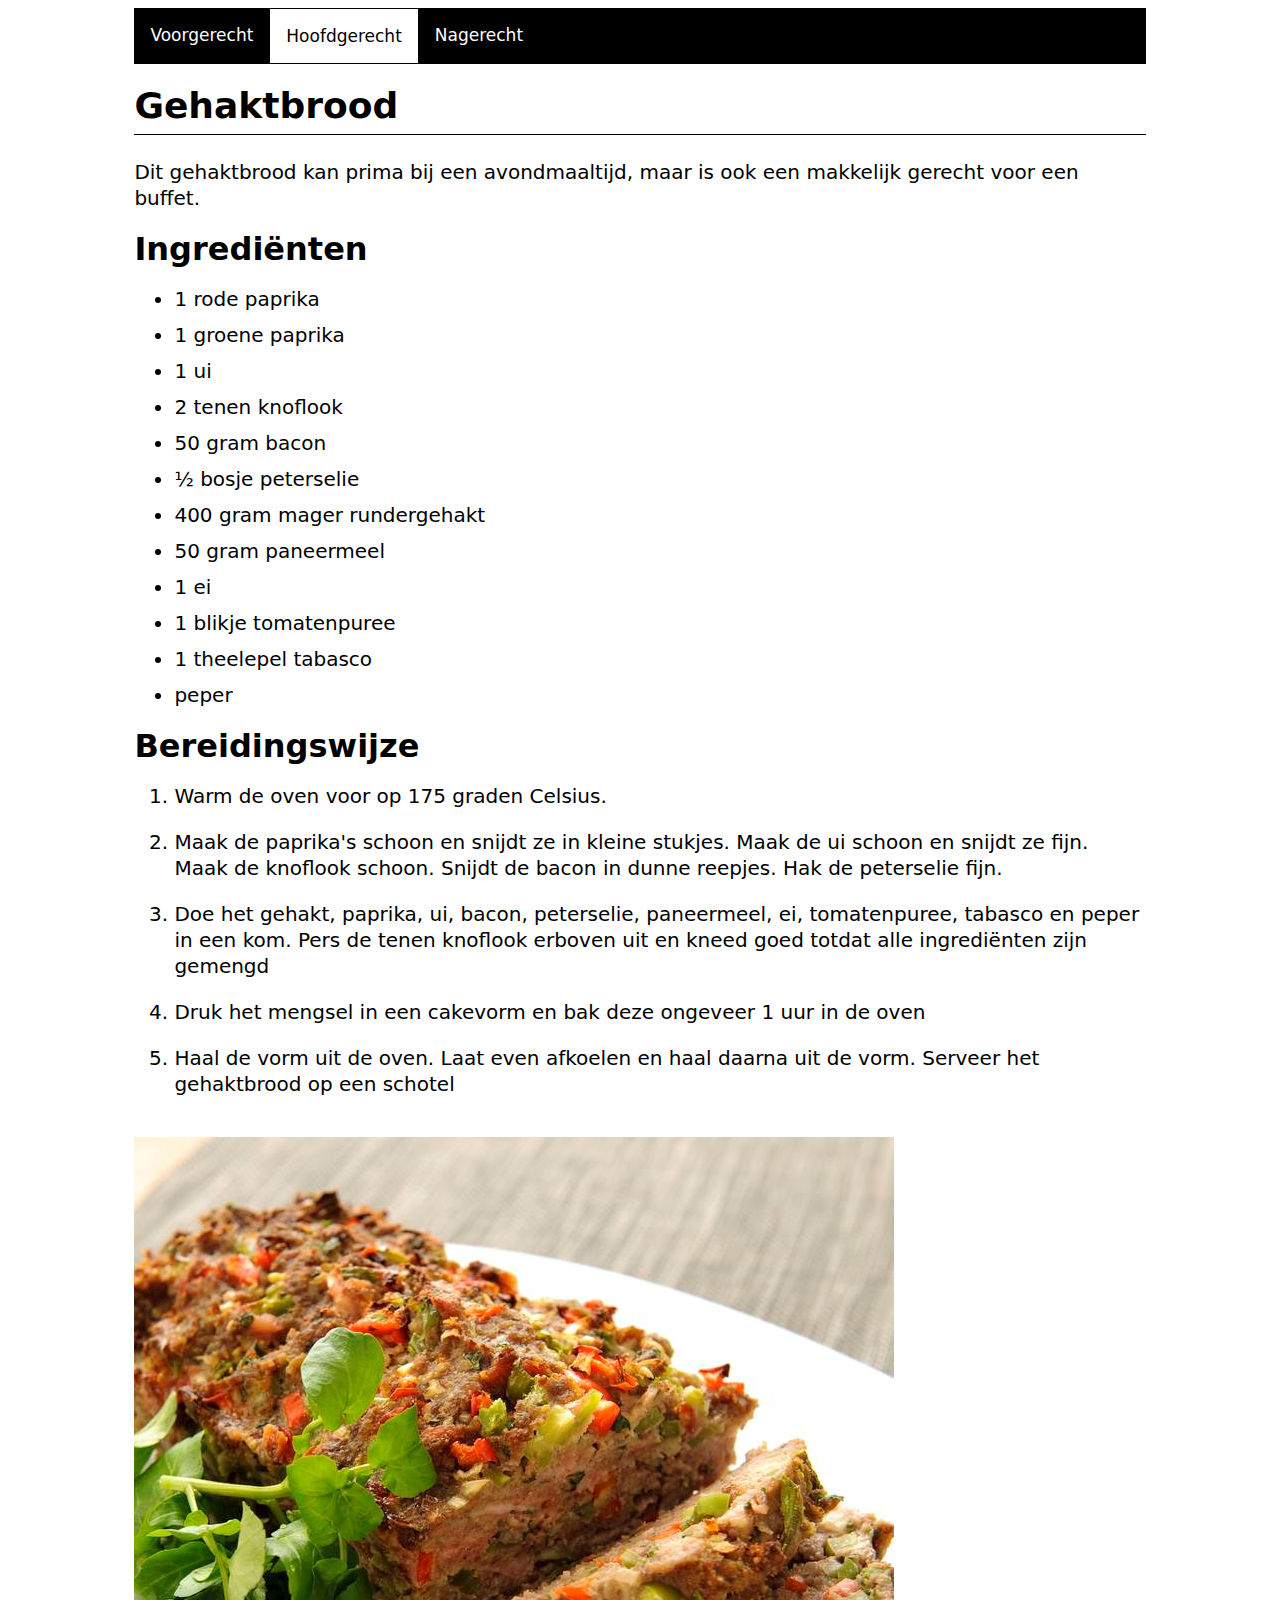
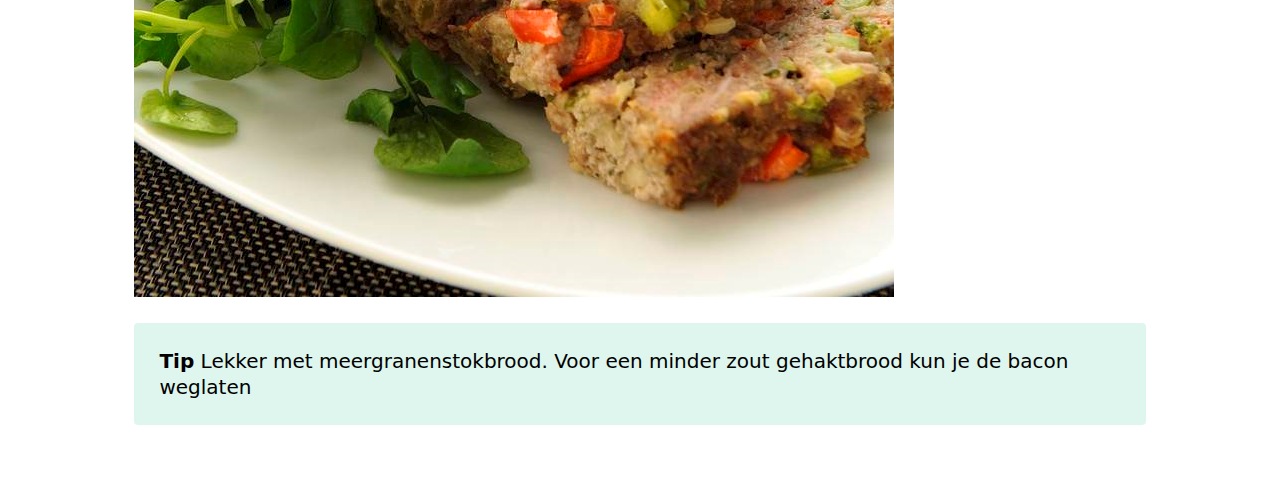
<file: index.html>
<!DOCTYPE html>
<html lang="en">
<head>
    <meta charset="UTF-8">
    <meta http-equiv="X-UA-Compatible" content="IE=edge">
    <meta name="viewport" content="width=device-width, initial-scale=1.0">
    <link rel="stylesheet" href="css/style.css">
    <title>Hoofdgerecht</title>
</head>
<body>
    <div class="Alles">
        <div class="topnav">
            <a href="voorgerecht.html">Voorgerecht</a>
            <a class="active" href="index.html">Hoofdgerecht</a>
            <a href="nagerecht.html">Nagerecht</a>
        </div>

        <div>
            <h1 class="Streep">Gehaktbrood</h1>
            <p>
                Dit gehaktbrood kan prima bij een avondmaaltijd, maar is ook een makkelijk gerecht voor een buffet. 
            </p>
        </div>
        
        <div class="ingr">
            <h1 class="p_titels">Ingrediënten</h1>
            <ul style="list-style-type: disc;">
                <li>1 rode paprika</li>
                <li>1 groene paprika</li>
                <li>1 ui</li>
                <li>2 tenen knoflook</li>
                <li>50 gram bacon</li>
                <li>&half; bosje peterselie</li>
                <li>400 gram mager rundergehakt</li>
                <li>50 gram paneermeel</li>
                <li>1 ei</li>
                <li>1 blikje tomatenpuree</li>
                <li>1 theelepel tabasco</li>
                <li>peper</li>
            </ul>


        </div>
        
        <div class="bereid">
            <h1>Bereidingswijze</h1>
            <ol>
                <li>Warm de oven voor op 175 graden Celsius.</li>
                <li>Maak de paprika's schoon en snijdt ze in kleine stukjes. Maak de ui schoon en snijdt ze fijn. Maak de knoflook schoon. Snijdt de bacon in dunne reepjes. Hak de peterselie fijn.</li>
                <li>Doe het gehakt, paprika, ui, bacon, peterselie, paneermeel, ei, tomatenpuree, tabasco en peper in een kom. Pers de tenen knoflook erboven uit en kneed goed totdat alle ingrediënten zijn gemengd</li>
                <li>Druk het mengsel in een cakevorm en bak deze ongeveer 1 uur in de oven</li>
                <li>Haal de vorm uit de oven. Laat even afkoelen en haal daarna uit de vorm. Serveer het gehaktbrood op een schotel</li>
            </ol>

        </div>

        <div>
            <img src="images/gehaktbrood.jpg" alt="foto van gehaktbrood">
        </div>

        <div>
            <p class="tip"><b>Tip</b> Lekker met meergranenstokbrood. Voor een minder zout gehaktbrood kun je de bacon weglaten</p>
        </div>
    </div>
</body>
</html>
</file>
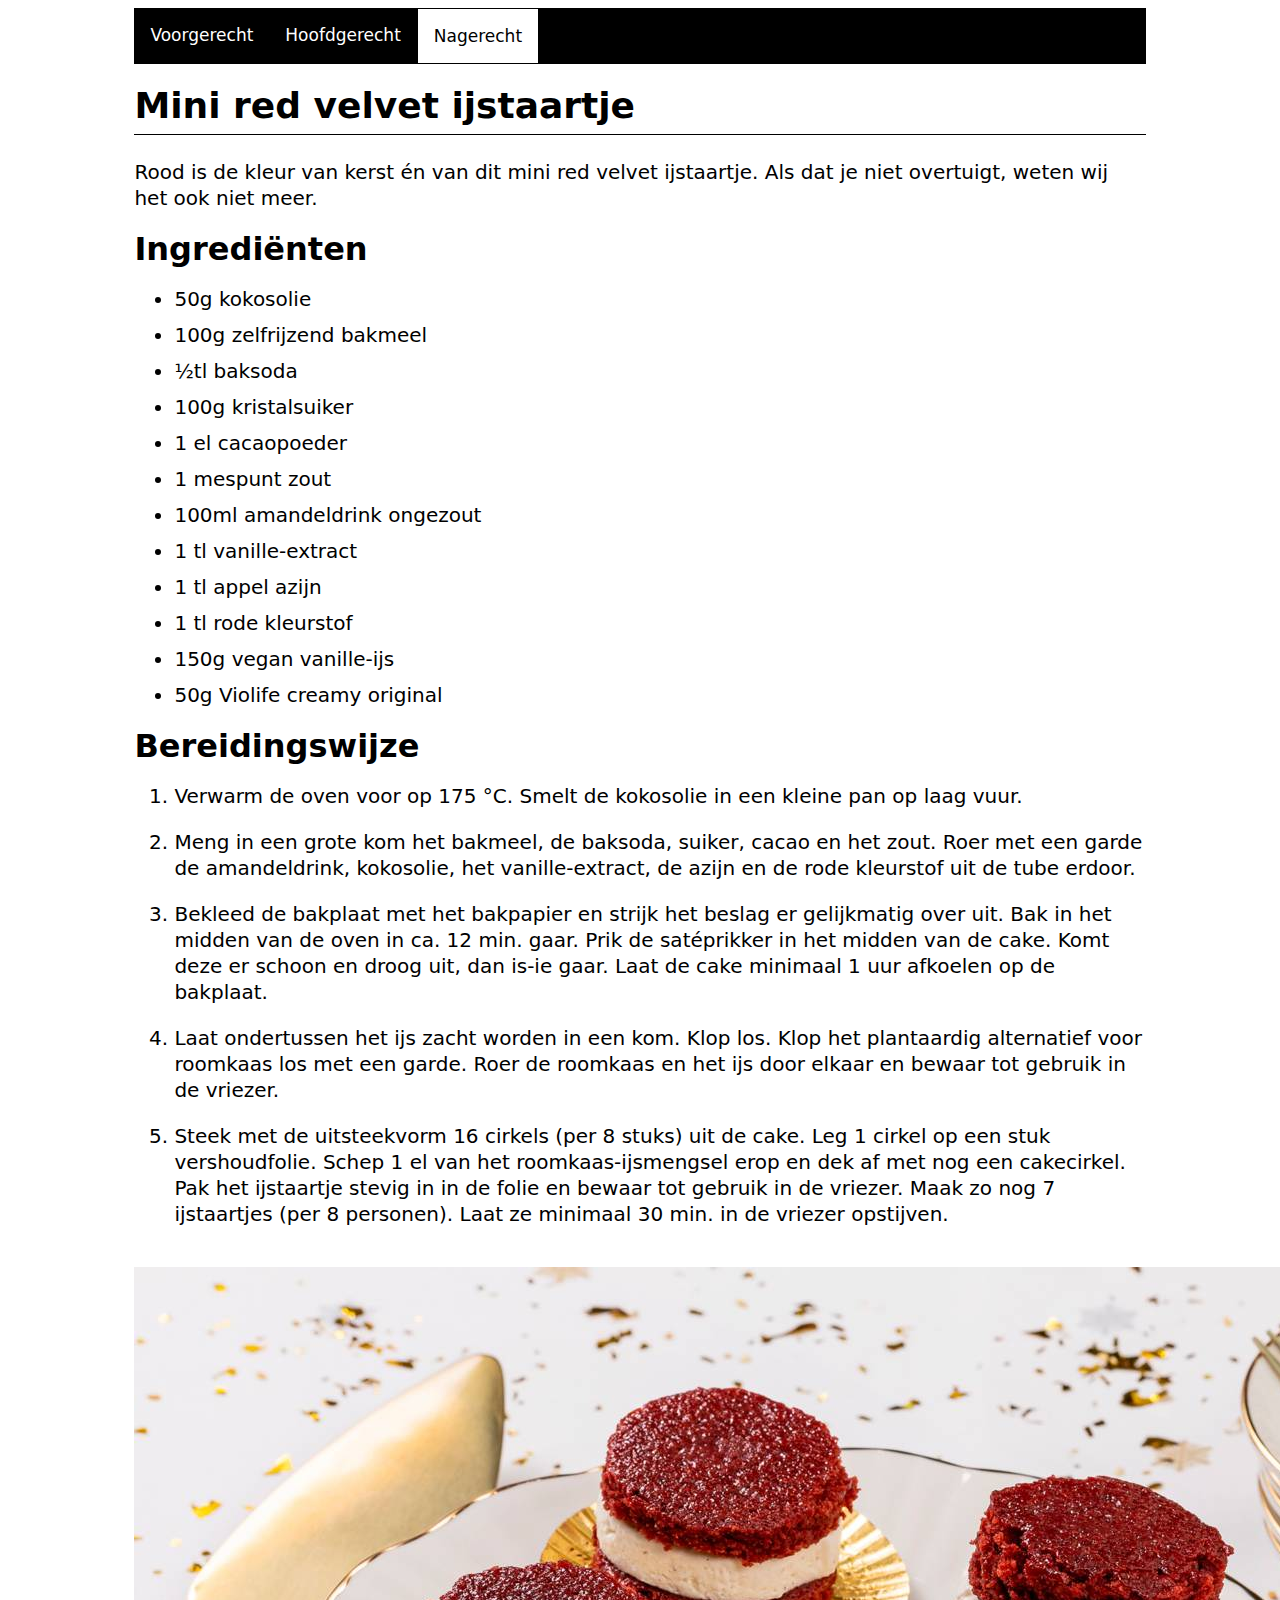
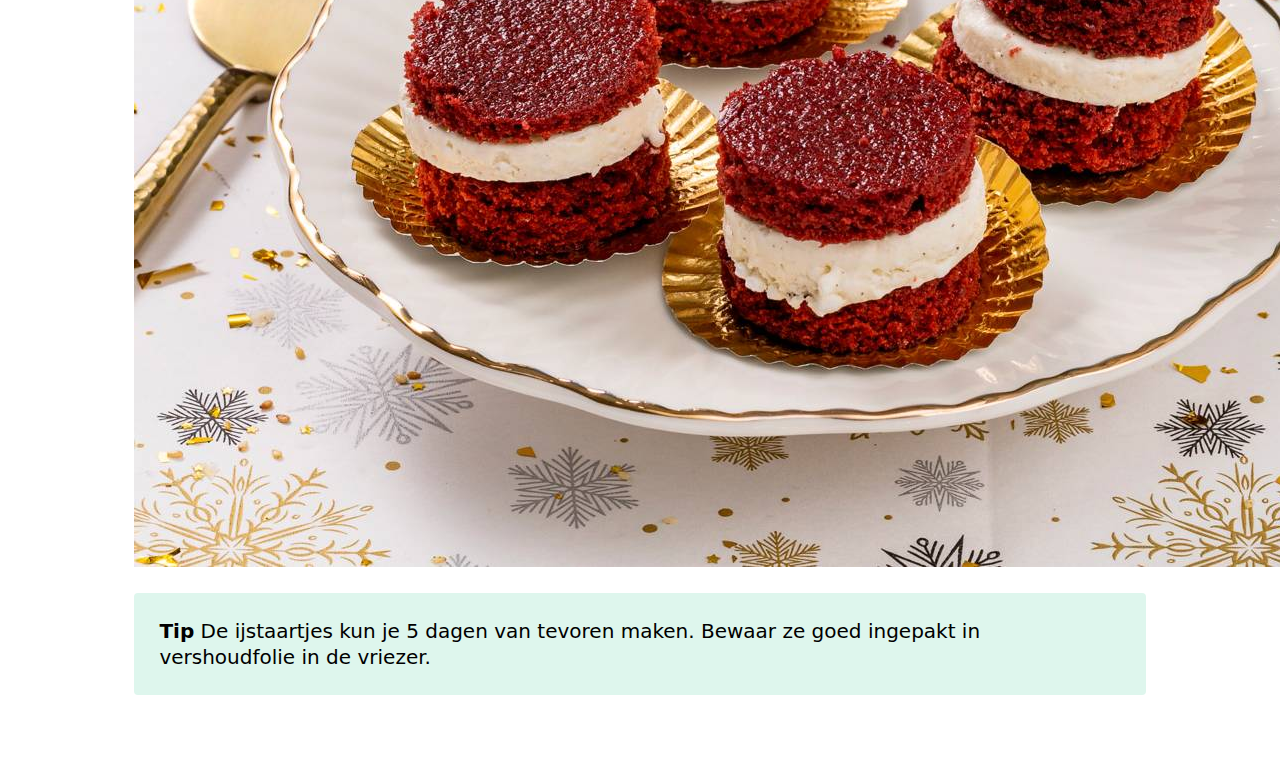
<file: nagerecht.html>
<!DOCTYPE html>
<html lang="en">
<head>
    <meta charset="UTF-8">
    <meta http-equiv="X-UA-Compatible" content="IE=edge">
    <meta name="viewport" content="width=device-width, initial-scale=1.0">
    <link rel="stylesheet" href="css/style.css">
    <title>Nagerecht</title>
</head>
<body>
    <div class="Alles">
        <div class="topnav">
            <a href="voorgerecht.html">Voorgerecht</a>
            <a href="index.html">Hoofdgerecht</a>
            <a class="active" href="nagerecht.html">Nagerecht</a>
        </div>

        <div>
            <h1 class="Streep">Mini red velvet ijstaartje</h1>
            <p>
                Rood is de kleur van kerst én van dit mini red velvet ijstaartje. Als dat je niet overtuigt, weten wij het ook niet meer. 
            </p>
        </div>
        
        <div class="ingr">
            <h1 class="p_titels">Ingrediënten</h1>
            <ul style="list-style-type: disc;">
                <li>50g kokosolie</li>
                <li>100g zelfrijzend bakmeel</li>
                <li>&half;tl baksoda</li>
                <li>100g kristalsuiker</li>
                <li>1 el cacaopoeder</li>
                <li>1 mespunt zout</li>
                <li>100ml amandeldrink ongezout</li>
                <li>1 tl vanille-extract</li>
                <li>1 tl appel azijn</li>
                <li>1 tl rode kleurstof</li>
                <li>150g vegan vanille-ijs</li>
                <li>50g Violife creamy original</li>
            </ul>


        </div>
        
        <div class="bereid">
            <h1>Bereidingswijze</h1>
            <ol>
                <li>Verwarm de oven voor op 175 °C. Smelt de kokosolie in een kleine pan op laag vuur.</li>
                <li>Meng in een grote kom het bakmeel, de baksoda, suiker, cacao en het zout. Roer met een garde de amandeldrink, kokosolie, het vanille-extract, de azijn en de rode kleurstof uit de tube erdoor.</li>
                <li>Bekleed de bakplaat met het bakpapier en strijk het beslag er gelijkmatig over uit. Bak in het midden van de oven in ca. 12 min. gaar. Prik de satéprikker in het midden van de cake. Komt deze er schoon en droog uit, dan is-ie gaar. Laat de cake minimaal 1 uur afkoelen op de bakplaat.</li>
                <li>Laat ondertussen het ijs zacht worden in een kom. Klop los. Klop het plantaardig alternatief voor roomkaas los met een garde. Roer de roomkaas en het ijs door elkaar en bewaar tot gebruik in de vriezer.</li>
                <li>Steek met de uitsteekvorm 16 cirkels (per 8 stuks) uit de cake. Leg 1 cirkel op een stuk vershoudfolie. Schep 1 el van het roomkaas-ijsmengsel erop en dek af met nog een cakecirkel. Pak het ijstaartje stevig in in de folie en bewaar tot gebruik in de vriezer. Maak zo nog 7 ijstaartjes (per 8 personen). Laat ze minimaal 30 min. in de vriezer opstijven.</li>
                
            </ol>

        </div>

        <div>
            <img src="images/taartje.jpg" alt="foto van taartje">
        </div>

        <div>
            <p class="tip"><b>Tip</b> De ijstaartjes kun je 5 dagen van tevoren maken. Bewaar ze goed ingepakt in vershoudfolie in de vriezer.</p>
        </div>
    </div>
</body>
</html>
</file>
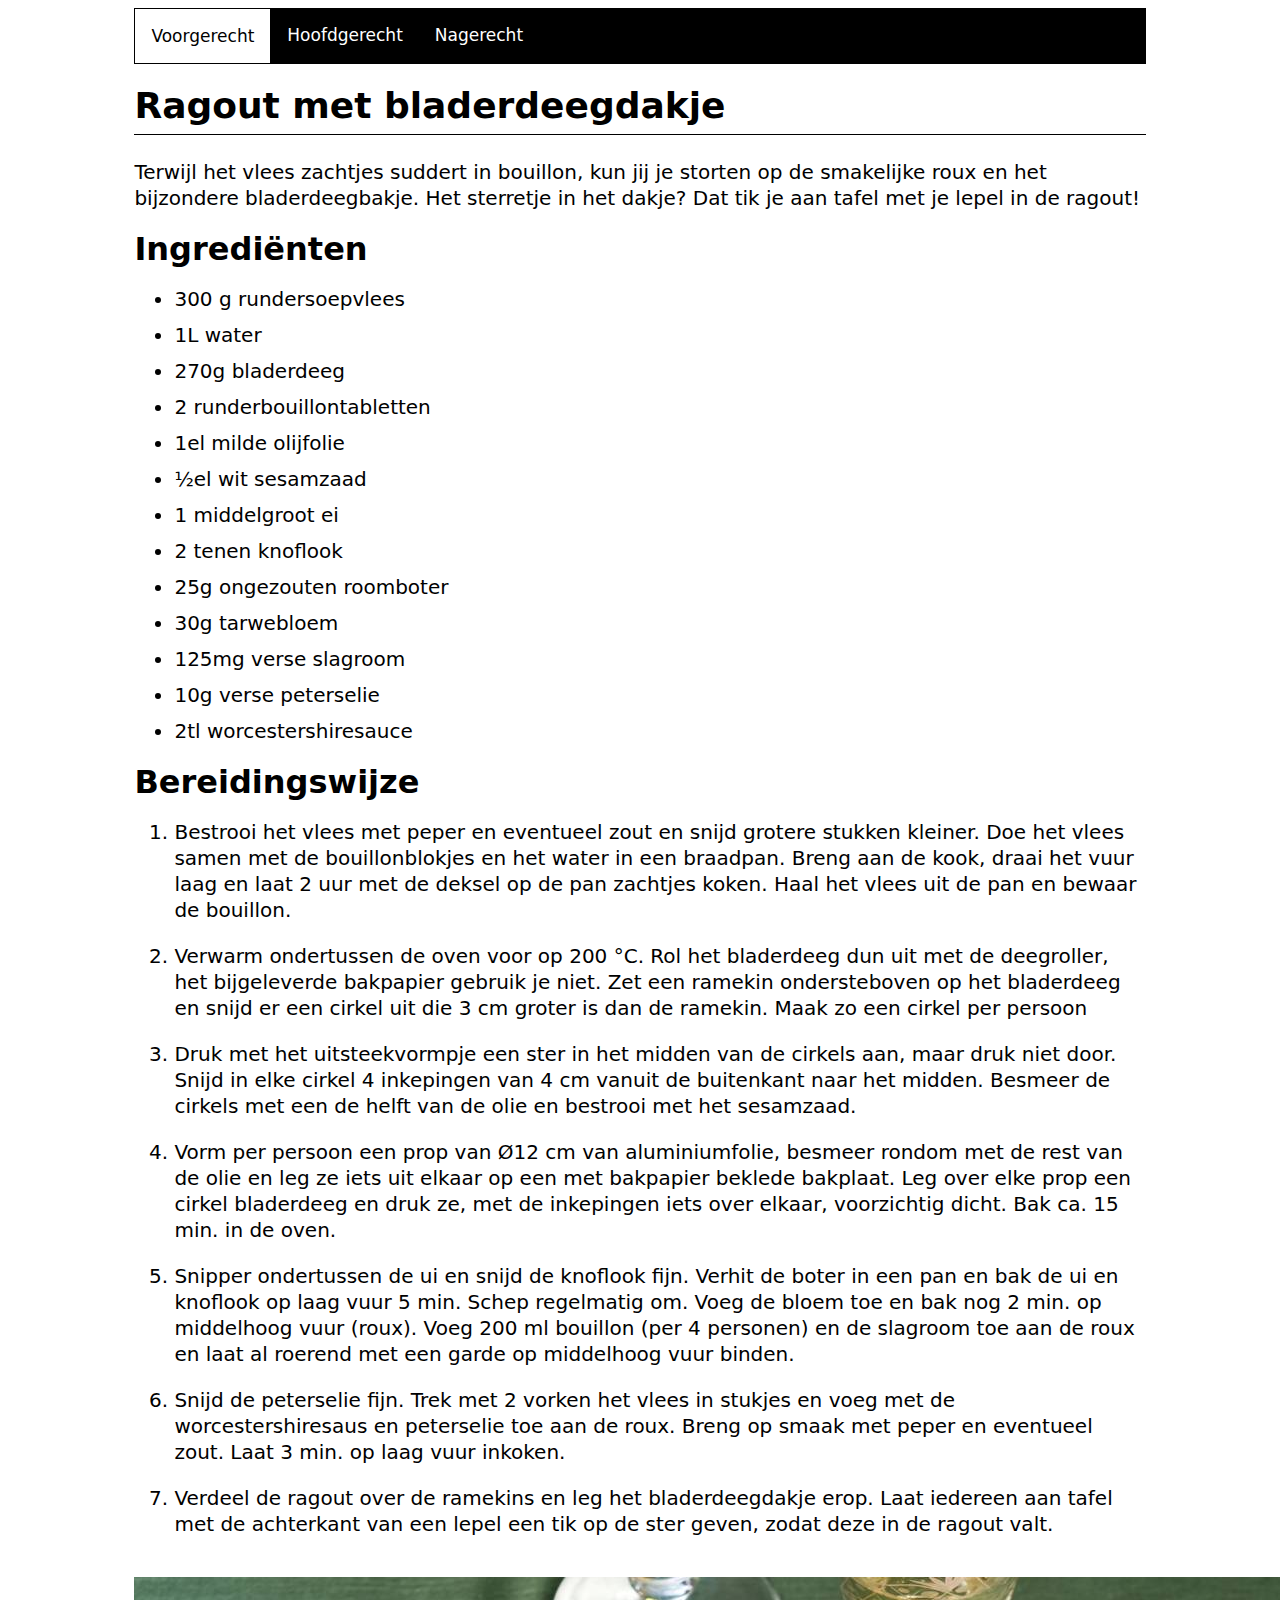
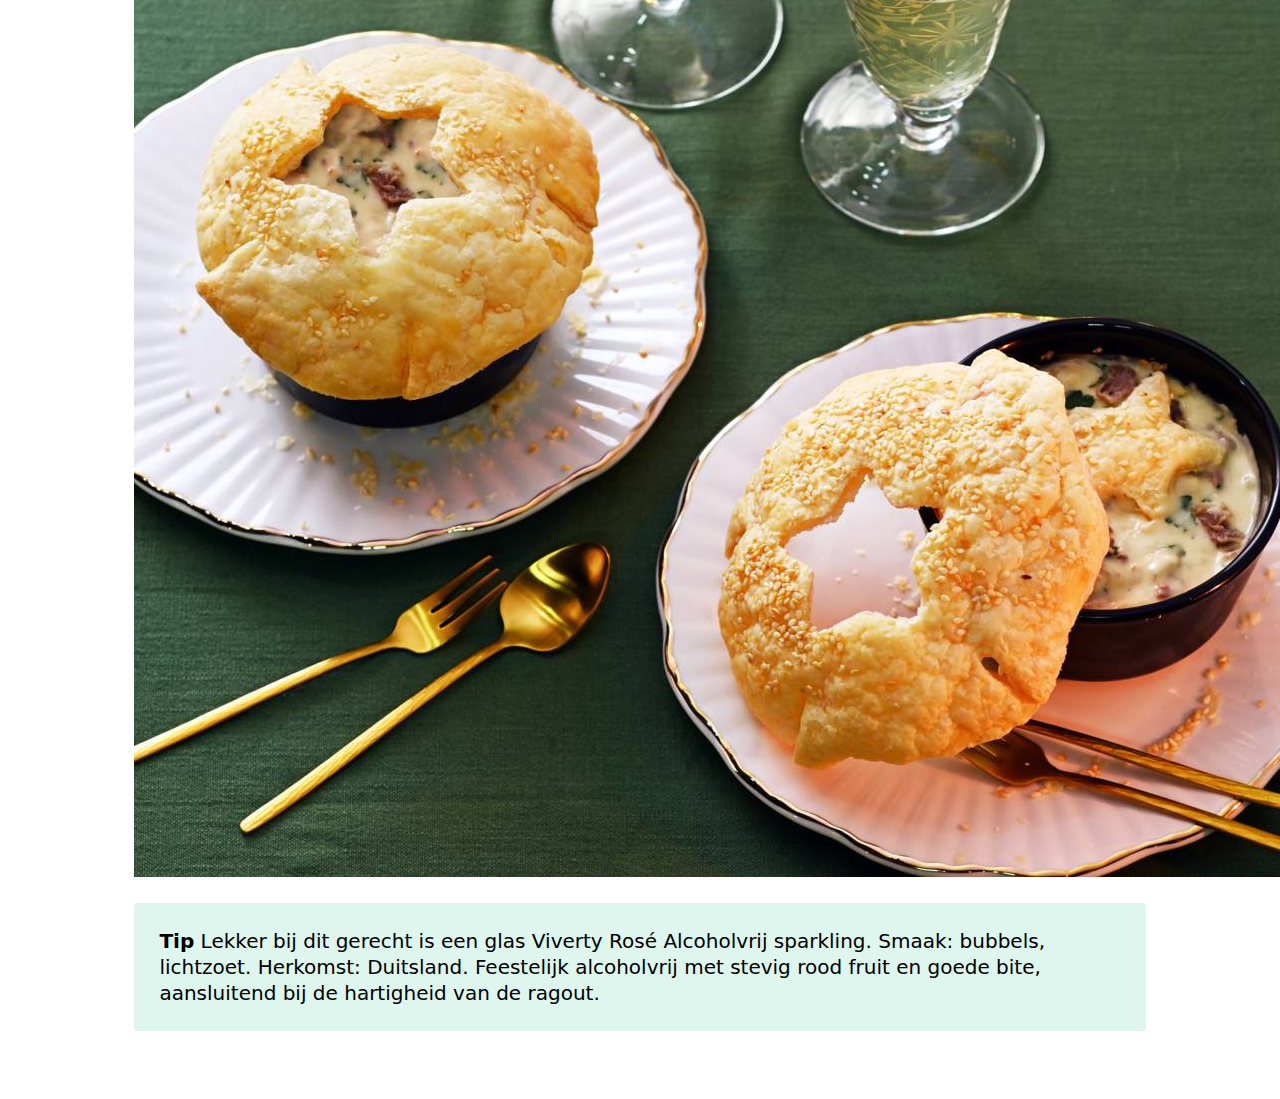
<file: voorgerecht.html>
<!DOCTYPE html>
<html lang="en">
<head>
    <meta charset="UTF-8">
    <meta http-equiv="X-UA-Compatible" content="IE=edge">
    <meta name="viewport" content="width=device-width, initial-scale=1.0">
    <title>Voorgerecht</title>
    <link rel="stylesheet" href="css/style.css">
</head>
<body>
    <div class="Alles">
        <div class="topnav">
            <a class="active" href="voorgerecht.html">Voorgerecht</a>
            <a href="index.html">Hoofdgerecht</a>
            <a href="nagerecht.html">Nagerecht</a>
        </div>

        <div>
            <h1 class="Streep">Ragout met bladerdeegdakje</h1>
            <p>Terwijl het vlees zachtjes suddert in bouillon, kun jij je storten op de smakelijke roux en het bijzondere bladerdeegbakje. Het sterretje in het dakje? Dat tik je aan tafel met je lepel in de ragout!</p>
        </div>

        <div class="ingr">
            <h1 class="p_titels"> Ingrediënten</h1>
            <ul  style="list-style-type: disc;">
                <li>300 g rundersoepvlees</li>
                <li>1L water</li>
                <li>270g bladerdeeg</li>
                <li>2 runderbouillontabletten</li>
                <li>1el milde olijfolie </li>
                <li>&half;el wit sesamzaad</li>
                <li>1 middelgroot ei</li>
                <li>2 tenen knoflook</li>
                <li>25g ongezouten roomboter</li>
                <li>30g tarwebloem</li>
                <li>125mg verse slagroom</li>
                <li>10g verse peterselie</li>
                <li>2tl worcestershiresauce</li>
            </ul>
        </div>

        <div class="bereid">
            <h1>Bereidingswijze</h1>
            <ol style="margin-bottom: 20px;">
                <li>Bestrooi het vlees met peper en eventueel zout en snijd grotere stukken kleiner. Doe het vlees samen met de bouillonblokjes en het water in een braadpan. Breng aan de kook, draai het vuur laag en laat 2 uur met de deksel op de pan zachtjes koken. Haal het vlees uit de pan en bewaar de bouillon.</li>
                <li>Verwarm ondertussen de oven voor op 200 °C. Rol het bladerdeeg dun uit met de deegroller, het bijgeleverde bakpapier gebruik je niet. Zet een ramekin ondersteboven op het bladerdeeg en snijd er een cirkel uit die 3 cm groter is dan de ramekin. Maak zo een cirkel per persoon</li>
                <li>Druk met het uitsteekvormpje een ster in het midden van de cirkels aan, maar druk niet door. Snijd in elke cirkel 4 inkepingen van 4 cm vanuit de buitenkant naar het midden. Besmeer de cirkels met een de helft van de olie en bestrooi met het sesamzaad.</li>
                <li>Vorm per persoon een prop van Ø12 cm van aluminiumfolie, besmeer rondom met de rest van de olie en leg ze iets uit elkaar op een met bakpapier beklede bakplaat. Leg over elke prop een cirkel bladerdeeg en druk ze, met de inkepingen iets over elkaar, voorzichtig dicht. Bak ca. 15 min. in de oven.</li>
                <li>Snipper ondertussen de ui en snijd de knoflook fijn. Verhit de boter in een pan en bak de ui en knoflook op laag vuur 5 min. Schep regelmatig om. Voeg de bloem toe en bak nog 2 min. op middelhoog vuur (roux). Voeg 200 ml bouillon (per 4 personen) en de slagroom toe aan de roux en laat al roerend met een garde op middelhoog vuur binden.</li>
                <li>Snijd de peterselie fijn. Trek met 2 vorken het vlees in stukjes en voeg met de worcestershiresaus en peterselie toe aan de roux. Breng op smaak met peper en eventueel zout. Laat 3 min. op laag vuur inkoken.</li>
                <li>Verdeel de ragout over de ramekins en leg het bladerdeegdakje erop. Laat iedereen aan tafel met de achterkant van een lepel een tik op de ster geven, zodat deze in de ragout valt.</li>
            </ol>

        </div>

        <div>
            <img src="images/ragout.jpg" alt="foto van ragout met bladerdeegdakje">
        </div>

        <div>
            <p class="tip"><b>Tip</b> Lekker bij dit gerecht is een glas Viverty Rosé Alcoholvrij sparkling. Smaak: bubbels, lichtzoet. Herkomst: Duitsland. Feestelijk alcoholvrij met stevig rood fruit en goede bite, aansluitend bij de hartigheid van de ragout.</p>
        </div>
    </div>
</body>
</html>
</file>
<file: css/style.css>
.topnav {
    overflow: hidden;
    background-color: black;
  }
  
  .topnav a {
    float: left;
    color: white;
    text-align: center;
    padding: 14px 16px;
    text-decoration: none;
    font-size: 17px;
  }
  
  .topnav a:hover {
    background-color: white;
    color: black;
  }
  
  .topnav a.active {
    background-color: white;
    color: black;
    border: solid 1px black;
  }
body{
    font-family: system-ui, -apple-system, BlinkMacSystemFont, 'Segoe UI', Roboto, Oxygen, Ubuntu, Cantarell, 'Open Sans', 'Helvetica Neue', sans-serif;
    font-size: 20px;
    line-height: 26px;
    padding-bottom:40px ;
}

.Alles{
    max-width: 80%;
    margin-left: auto;
    margin-right: auto;
}

.Streep{
    border-bottom: 1px solid black;
    font-size: 36px;
    line-height: 36px;
    padding-bottom: 10px;
}

.p1{
    font-size: 24px;
    line-height: 32px;
}

h1{
    font-size: 32px;
    line-height: 32px;
}
.tip{
    background: #def6ed;
    border-radius: 4px;
    padding: 25px;
}
.ingr li{
    margin-bottom: 10px;
}

.bereid li{
    padding-bottom: 20px;
}
</file>
